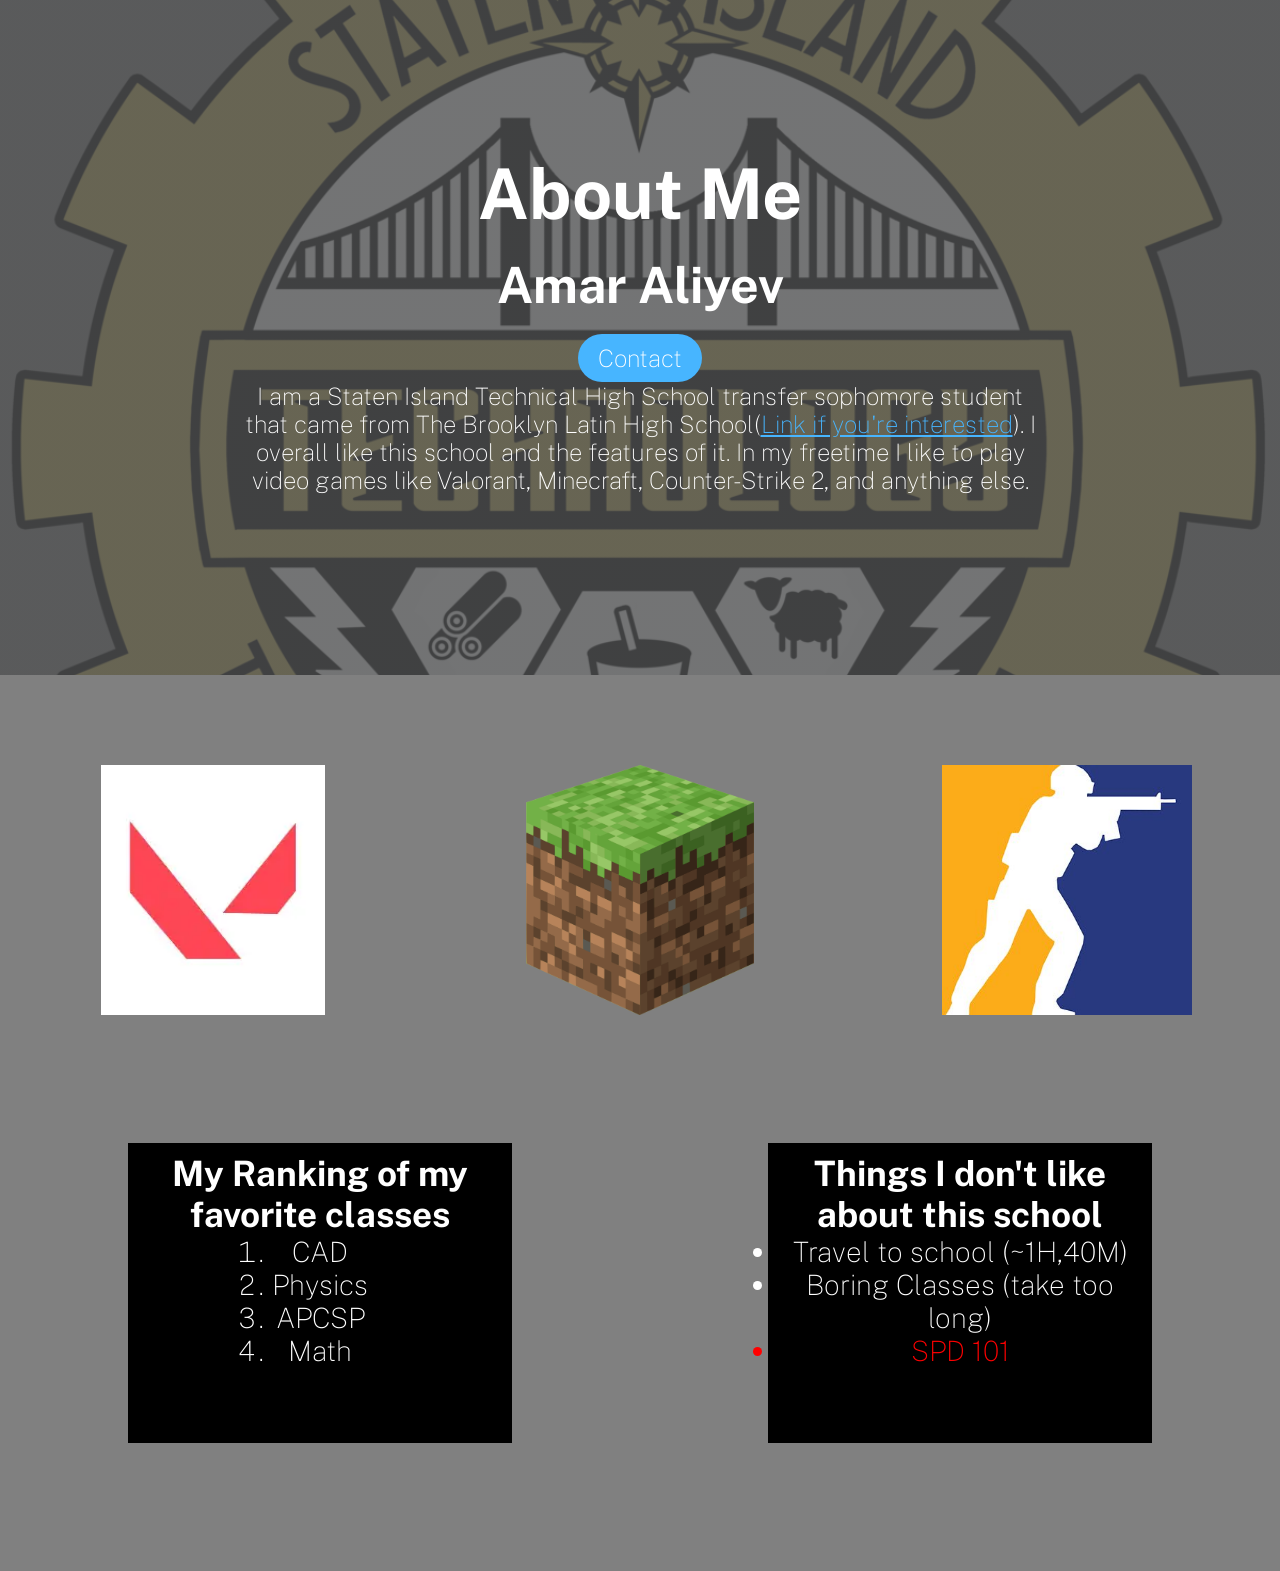
<file: index.html>
<html lang="en">
<head>
    <meta charset="UTF-8">
    <meta name="viewport" content="width=device-width, initial-scale=1.0">
    <title>Project</title>
    <link rel="stylesheet" href="style.css">
    <link rel="preconnect" href="https://fonts.googleapis.com">
    <link rel="preconnect" href="https://fonts.gstatic.com" crossorigin>
    <link href="https://fonts.googleapis.com/css2?family=Public+Sans:ital,wght@0,100..900;1,100..900&display=swap" rel="stylesheet">
</head>
<body>
    <section class="hero">
        <div class="hero__content">
        <h1>About Me</h1>
        <h2>Amar Aliyev</h2>
        <button>Contact</button>
        <p>I am a Staten Island Technical High School transfer sophomore student that came from The Brooklyn Latin High School(<a href="https://www.brooklynlatin.org/">Link if you're interested</a>). I overall like this school
            and the features of it. In my freetime I like to play video games like Valorant, Minecraft, Counter-Strike 2, and anything else.
        </p>
    </div>
    </section>
    <section class="pictures">
        <img src="val.png" alt="Valorant">
        <img src="mc.png" alt="Minecraft">
        <img src="cs2.jpeg" alt="CS2">
    </section>
    <section class="lists">
    <div class="lists__ordered">  
        <h2>My Ranking of my favorite classes</h2>
        <ol>
            <li>CAD</li>
            <li>Physics</li>
            <li>APCSP</li>
            <li>Math</li>
        </ol>
</div> 
<div class="lists__unordered">
    <h2>Things I don't like about this school</h2>
    <ul>
        <li>Travel to school (~1H,40M)</li>
        <li>Boring Classes (take too long)</li>
        <li id="worst">SPD 101</li>
  
    </ul>
</div>
</section>
</body>
</html>
</file>
<file: style.css>
html,
body,
* {
  font-size: 10px;
  box-sizing: border-box;
  margin: 0;
  padding: 0;
}
body {
  background-color: gray;
  font-family: "Public Sans", sans-serif;
  font-optical-sizing: auto;
  font-weight: 100;
  font-style: normal;
}
.hero {
  display: flex;
  justify-content: center;
  align-items: center;
  text-align: center;
  height: 75vh;
  color: white;
  background-image:
    linear-gradient(rgba(80, 81, 82, 0.8), rgba(80, 81, 82, 0.8)),
    url("siths.jpeg");
  background-size: cover;
  background-position: center;
  background-attachment: fixed;
  margin-bottom: 10vh;
}
.hero__content {
  width: 85rem;
  padding: 2rem;
}
.hero h1 {
  font-size: 7rem;
  margin-bottom: 2rem;
}
.hero h2 {
  margin-bottom: 2rem;
  font-size: 5rem;
}
.hero button {
  font-size: 2.4rem;
  padding: 1rem 2rem;
  background-color: rgb(71, 181, 255);
  color: white;
  border-radius: 5rem;
  border: none;
  font-family: "Public Sans", sans-serif;
  font-optical-sizing: auto;
  font-weight: 100;
  font-style: normal;
}
.hero button:hover {
  background-color: rgb(38, 97, 136);
}
.hero button:active {
  background-color: rgb(71, 181, 255);
}
.hero p {
  font-size: 2.4rem;
  margin-bottom: 3rem;
}
.hero a {
  font-size: 2.4rem;
  color: rgb(71, 181, 255);
}
.pictures {
    display: flex;
    flex-direction: row;
}
.pictures img {
    width: 100%;
    height: 25rem;
    object-fit: contain;
}
.lists{
    display: flex;
    flex-direction: row;
}
.lists__ordered {
    padding: 1rem;
    background-color: black;
    color: white;
    width: 30vw;
    margin: 10vw;
    height: 30rem;
    display: flex;
    flex-direction: column;
    align-items: center;
    text-align: center;
}
.lists__ordered h2, .lists__unordered h2 {
    font-size: 3.5rem;
}
.lists__ordered li, .lists__unordered li {
    font-size: 2.8rem;
}

.lists__unordered {
    padding: 1rem;
    background-color: black;
    color: white;
    width: 30vw;
    margin: 10vw; 
    height: 30rem;
    display: flex;
    flex-direction: column;
    align-items: center;
    text-align: center;
}
#worst{
    color: red;
}
</file>
